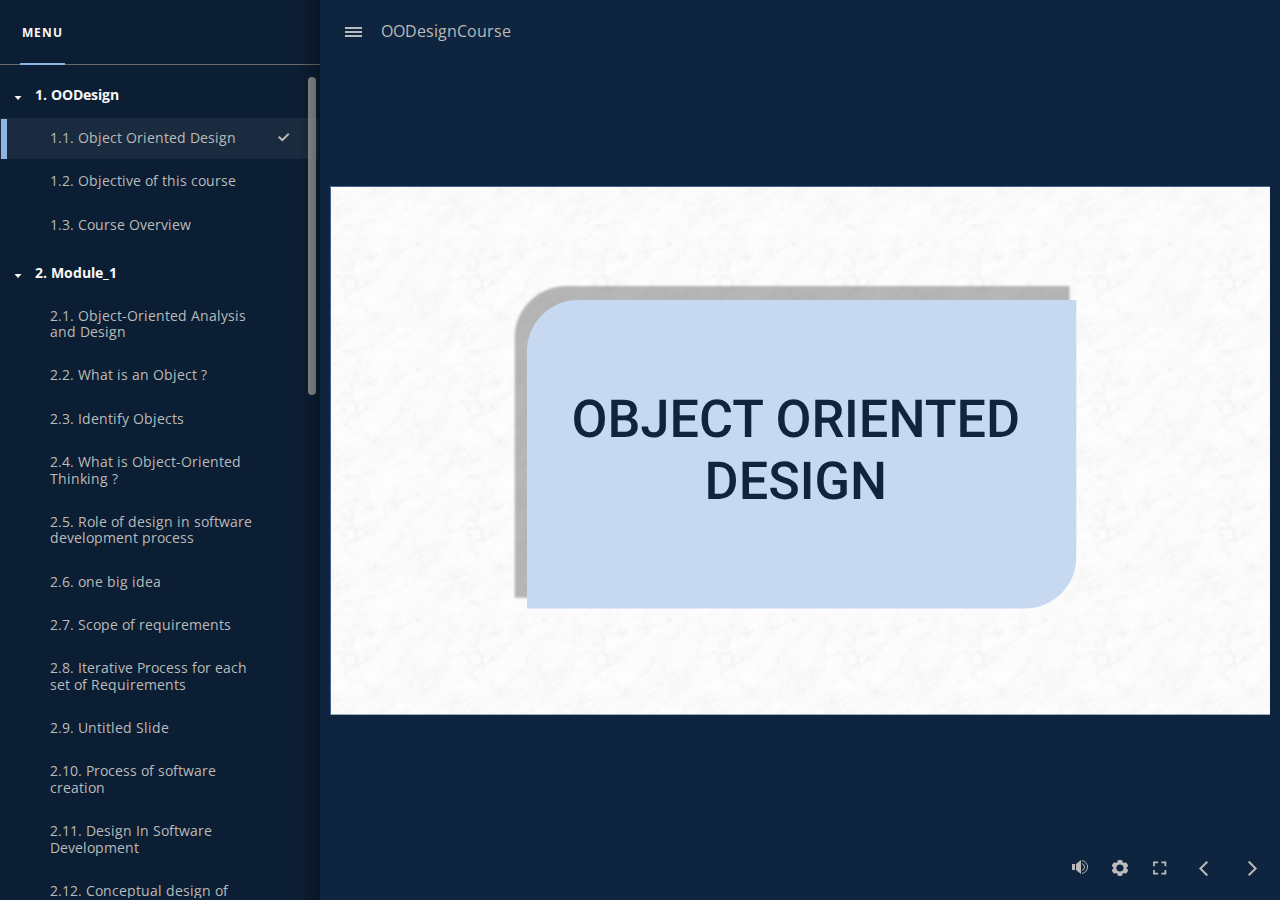
<file: index.html>
﻿<!doctype html>
<html lang="en-US">
<head>
  <meta charset="utf-8">
  <!-- Created using Storyline 360 - http://www.articulate.com  -->
  <!-- version: 3.76.30446.0 -->
  <title>OODesignCourse</title>
  <meta http-equiv="x-ua-compatible" content="IE=edge"/>
  <meta name="viewport" content="width=device-width,initial-scale=1,user-scalable=no,shrink-to-fit=no,minimal-ui"/>
  <meta name="apple-mobile-web-app-capable" content="yes"/>
  <style>
    html, body { height: 100%; padding: 0; margin: 0 }
    #app { height: 100%; width: 100%; }
  </style>

  <script>
    window.DS = {};
    window.globals = {
      DATA_PATH_BASE: '',
      HAS_FRAME: true,
      HAS_SLIDE: true,

      lmsPresent: false,
      tinCanPresent: false,
      cmi5Present: false,
      aoSupport: false,
      scale: 'noscale',
      captureRc: false,
      browserSize: 'optimal',
      bgColor: '#0F243E',
      features: 'AccessibleVideo,ConnectionMessages,DropIn1,FullScreenToggle,InsertSvgPicture,LayerPresentAsDialog,MultipleQuizTracking,PlayerSpeedControl,StreamingVideo,UpdatedThemeEditor,UseAudioElement,VideoTranscripts',
      themeName: 'unified',
      preloaderColor: '#FFFFFF',
      suppressAnalytics: false,
      productChannel: 'stable',
      publishSource: 'storyline',
      aid: 'aid|901c895d-7d07-468a-b23d-194858cc33f6',
      cid: '45171423-fa4b-4eb8-a6a2-fc3a84d59b30',
      playerVersion: '3.76.30446.0',
      publishTimestamp: '2023-06-23T13:05:51.5988112Z',
      maxIosVideoElements: 10,
      connectionSettings: { message: 'You%20are%20offline.%20Trying%20to%20reconnect...', useDarkTheme: false, mode: 'disabled' },

      
      parseParams: function(qs) {
        if (window.globals.parsedParams != null) {
          return window.globals.parsedParams;
        }
        qs = (qs || window.location.search.substr(1)).split('+').join(' ');
        var params = {},
            tokens,
            re = /[?&]?([^=]+)=([^&]*)/g;

        while (tokens = re.exec(qs)) {
          params[decodeURIComponent(tokens[1]).trim()] =
            decodeURIComponent(tokens[2]).trim();
        }
        window.globals.parsedParams = params;
        return params;
      }

    };
  </script>
  <script>
    var isIe11 = ('ActiveXObject' in window || window.MSBlobBuilder != null)
      && window.msCrypto != null && !window.ActiveXObject;
    if (isIe11) {
      window.globals.unsupportedBrowser = true;
      document.write(atob('[base64]'));
    }
  </script>
  
  <script>window.THREE = { };</script>
  
</head>
<body style="background: #0F243E" class="cs-HTML theme-unified">
  <!-- 360 -->
  <script>!function(){var e,i=/iPhone/i,o=/iPod/i,n=/iPad/i,t=/\biOS-universal(?:.+)Mac\b/i,r=/\bAndroid(?:.+)Mobile\b/i,a=/Android/i,d=/(?:SD4930UR|\bSilk(?:.+)Mobile\b)/i,p=/Silk/i,l=/Windows Phone/i,u=/\bWindows(?:.+)ARM\b/i,b=/BlackBerry/i,s=/BB10/i,c=/Opera Mini/i,f=/\b(CriOS|Chrome)(?:.+)Mobile/i,h=/Mobile(?:.+)Firefox\b/i,v=function(e){return void 0!==e&&"MacIntel"===e.platform&&"number"==typeof e.maxTouchPoints&&e.maxTouchPoints>1&&"undefined"==typeof MSStream};e=function(e){var m={userAgent:"",platform:"",maxTouchPoints:0};e||"undefined"==typeof navigator?"string"==typeof e?m.userAgent=e:e&&e.userAgent&&(m={userAgent:e.userAgent,platform:e.platform,maxTouchPoints:e.maxTouchPoints||0}):m={userAgent:navigator.userAgent,platform:navigator.platform,maxTouchPoints:navigator.maxTouchPoints||0};var g=m.userAgent,y=g.split("[FBAN");void 0!==y[1]&&(g=y[0]),void 0!==(y=g.split("Twitter"))[1]&&(g=y[0]);var A=function(e){return function(i){return i.test(e)}}(g),w={apple:{phone:A(i)&&!A(l),ipod:A(o),tablet:!A(i)&&(A(n)||v(m))&&!A(l),universal:A(t),device:(A(i)||A(o)||A(n)||A(t)||v(m))&&!A(l)},amazon:{phone:A(d),tablet:!A(d)&&A(p),device:A(d)||A(p)},android:{phone:!A(l)&&A(d)||!A(l)&&A(r),tablet:!A(l)&&!A(d)&&!A(r)&&(A(p)||A(a)),device:!A(l)&&(A(d)||A(p)||A(r)||A(a))||A(/\bokhttp\b/i)},windows:{phone:A(l),tablet:A(u),device:A(l)||A(u)},other:{blackberry:A(b),blackberry10:A(s),opera:A(c),firefox:A(h),chrome:A(f),device:A(b)||A(s)||A(c)||A(h)||A(f)},any:!1,phone:!1,tablet:!1};return w.any=w.apple.device||w.android.device||w.windows.device||w.other.device,w.phone=w.apple.phone||w.android.phone||w.windows.phone,w.tablet=w.apple.tablet||w.android.tablet||w.windows.tablet,w}(),"object"==typeof exports&&"undefined"!=typeof module?module.exports=e:"function"==typeof define&&define.amd?define((function(){return e})):this.isMobile=e}();
    window.isMobile.apple.tablet = window.isMobile.apple.tablet ||
      (navigator.platform === 'MacIntel' && navigator.maxTouchPoints > 1);
    window.isMobile.apple.device = window.isMobile.apple.device || window.isMobile.apple.tablet;
    window.isMobile.tablet = window.isMobile.tablet || window.isMobile.apple.tablet;
    window.isMobile.any = window.isMobile.any || window.isMobile.apple.tablet;
  </script>

  <div id="focus-sink" tabindex="-1"></div>

  <div id="preso"></div>
  <script>
    (function() {

      var classTypes = [ 'desktop', 'mobile', 'phone', 'tablet' ];

      var addDeviceClasses = function(prefix, testObj) {
        var curr, i;
        for (i = 0; i < classTypes.length; i++) {
          curr = classTypes[i];
          if (testObj[curr]) {
            document.body.classList.add(prefix + curr);
          }
        }
      };

      var params = window.globals.parseParams(),
          isDevicePreview = params.devicepreview === '1',
          isPhoneOverride = params.deviceType === 'phone' || (isDevicePreview && params.phone == '1'),
          isTabletOverride = (params.deviceType === 'tablet' || isDevicePreview) && !isPhoneOverride,
          isMobileOverride = isPhoneOverride || isTabletOverride;

      var deviceView = {
        desktop: !window.isMobile.any && !isMobileOverride,
        mobile: window.isMobile.any || isMobileOverride,
        phone: isPhoneOverride || (window.isMobile.phone && !isTabletOverride),
        tablet: isTabletOverride || window.isMobile.tablet
      };

      window.globals.deviceView = deviceView;
      window.isMobile.desktop = !window.isMobile.any;
      window.isMobile.mobile = window.isMobile.any;

      addDeviceClasses('view-', deviceView);

    })();
  </script>
  
  <script src='story_content/user.js' type=text/javascript></script>
  <div class="slide-loader"></div>

  <script>
    var doc = document, loader = doc.body.querySelector('.slide-loader'); [ 1, 2, 3 ].forEach(function(n) { var d = doc.createElement('div'); d.style.backgroundColor = window.globals.preloaderColor; d.classList.add('mobile-loader-dot'); d.classList.add('dot' + n); loader.appendChild(d); });
  </script>

  <div class="mobile-load-title-overlay" style="display: none">
    <div class="mobile-load-title">OODesignCourse</div>
  </div>

  <div class="mobile-chrome-warning"></div>

  
<style>
  .warn-connection-dialog {
    display: none;
    background: transparent;
    pointer-events: none;
    position: fixed;
    left: 0;
    top: 0;
    width: 100%;
    height: 100%;
    z-index: 999;
  }

  .warn-connection-content {
    border-radius: 4px;
    background: white;
    border: 1px solid #E7E7E7;
    color: #333333;
    box-shadow: 0 2px 4px rgba(0, 0, 0, 0.25);
    transition: all 150ms ease-out;
    position: absolute;
    white-space: nowrap;
  }

  .view-phone.is-landscape .warn-connection-content {
    left: 23px;
    bottom: 23px;
  }

  .view-tablet.is-landscape .warn-connection-content {
    left: 50%;
    top: 20px;
    transform: translateX(-50%);
  }

  .is-portrait .warn-connection-content {
    transform: translate(-50%, calc(-100% - 15px));
  }

  .warn-connection-content p {
    display: inline-block;
    margin: 0 8px 0 0;
    line-height: 33px;
    font-size: 11px;
  }

  .warn-connection-content svg {
    position: relative;
    vertical-align: middle;
    margin: 0 2px 2px 8px;
  }

  .view-desktop .warn-connection-content {
    left: 1.5em;
    bottom: 1.5em;
  }

  .view-desktop .warn-connection-content p {
    font-size: 1.1em;
  }

  .is-offline .warn-connection-dialog {
    display: block;
  }

  .is-offline .cs-panel * {
    pointer-events: none !important;
  }

  .is-offline .cs-panel {
    pointer-events: all !important;
  }

  .is-offline #nav-controls * {
    pointer-events: none !important;
  }

  .is-offline #nav-controls {
    pointer-events: all !important;
  }
</style>

<div class="warn-connection-dialog">
  <div class="warn-connection-content">
    <svg width="17" height="15" viewBox="0 0 17 15" xmlns="http://www.w3.org/2000/svg">
      <path fill="#8F0000" stroke="white" d="M16.07,12.98 L15.88,12.23 L9.51,1.21 C8.97,0.26,7.6,0.26,7.06,1.21 L0.69,12.23 C0.15,13.16,0.81,14.36,1.91,14.36 H14.65 C15.47,14.36,16.05,13.7,16.07,12.98 Z"/>
      <path fill="white" stroke="white" d="M8.58,5.5 C8.35,5.28,8.5,5.35,8.21,5.32 C8.09,5.35,7.97,5.49,7.96,5.67 C7.97,5.79,7.98,5.92,7.98,6.04 L7.98,6.04 C7.99,6.17,8,6.31,8.01,6.43 L8.01,6.44 C8.03,6.92,8.06,7.41,8.09,7.9 L8.09,7.9 C8.12,8.39,8.14,8.88,8.17,9.37 C8.17,9.39,8.18,9.42,8.2,9.44 C8.23,9.46,8.25,9.47,8.28,9.47 C8.31,9.47,8.34,9.46,8.35,9.44 C8.37,9.43,8.38,9.4,8.39,9.35 L8.39,9.34 C8.39,9.24,8.4,9.15,8.4,9.05 L8.4,9.05 C8.41,8.96,8.41,8.86,8.42,8.75 C8.43,8.44,8.45,8.12,8.47,7.81 L8.47,7.81 C8.49,7.49,8.51,7.18,8.53,6.87 C8.55,6.46,8.56,6.05,8.59,5.64 L8.6,5.62 C8.6,5.57,8.59,5.53,8.58,5.5 L8.21,5.32 Z"/>
      <circle fill="white" stroke="white" cx="8.3" cy="11.35" r="0.3"/>
    </svg>
    <p>You are offline. Trying to reconnect...</p>
  </div>
</div>

<script>
  (function() {
    window.DS.connection = {
      warningShown: false,
      assets: {},
      loadingAssetGroup: false,
      retryDelay: 500
    };

    var connectionSettings = window.globals.connectionSettings || {};

    // The `window.globals.features` variable must be set in `webpack.dev.config` when testing locally - it is not enough
    // to have it in the data - but it must be set there as well.
    var useConnectionMessages = window.AbortController != null &&
      window.location.protocol != 'file:' &&
      window.globals.features.indexOf('ConnectionMessages') != -1 &&
      connectionSettings.mode === 'normal';

    window.DS.connection.useConnectionMessages = useConnectionMessages

    var assetCount = 0;
    var checkLoadedId;


    if (useConnectionMessages && connectionSettings != null) {
      var contentEl = document.querySelector('.warn-connection-content');
      var messageEl = contentEl.querySelector('p')

      if (connectionSettings.useDarkTheme) {
        contentEl.style.borderColor = '#BABBBA';
        contentEl.style.backgroundColor = '#282828';
        contentEl.style.color = '#FFFFFF';
      }

      if (connectionSettings.message != null) {
        messageEl.textContent = window.decodeURIComponent(connectionSettings.message);
      }
    }

    function checkAssetsReady() {
      for (var i in DS.connection.assets) {
        if (!DS.connection.assets[i].success) {
          return false;
        }
      }
      return true;
    }

    function stopAssetGroup() {
      if (!useConnectionMessages) { return; }

      assetCount = 0;

      DS.connection.oldAssetGroup = DS.connection.assets;
      DS.connection.assets = {};
      DS.connection.loadingAssetGroup = false;
      clearInterval(checkLoadedId);
    }

    function startAssetGroup() {
      if (!useConnectionMessages) { return; }
      var ticks = 0;
      clearInterval(checkLoadedId);
      checkLoadedId = setInterval(function() {
        var loaded = 0;
        if (assetCount === 0 && loaded === 0) {
          clearInterval(checkLoadedId);
          return;
        }

        for (var i in DS.connection.assets) {
          if (DS.connection.assets[i].success) {
            loaded++;
          }
        }

        if (assetCount === loaded && checkAssetsReady()) {
          for (var i in DS.connection.assets) {
            if (DS.connection.assets[i].action) {
              DS.connection.assets[i].action();
            }
          }
          hideWarning();
          stopAssetGroup();
        }
      }, 100)
    }

    function requiredAsset(url, action, retry, type) {
      if (!useConnectionMessages) { return; }
      if (DS.connection.assets[url]) { return; }

      DS.connection.assets[url] = {
        success: false, action: action, retry: retry, type: type
      };
      assetCount = Object.keys(DS.connection.assets).length;
      if (!DS.connection.loadingAssetGroup) {
        startAssetGroup();
      }
      DS.connection.loadingAssetGroup = true;
    }

    function assetLoaded(url) {
      if (!useConnectionMessages) { return; }
      if (DS.connection.assets[url]) {
        DS.connection.assets[url].success = true;
      }
    }

    function assetFailed(url) {
      if (!useConnectionMessages) { return; }
      if (!DS.connection.assets[url]) {
        if (/\.js$/.test(url)) {
          setTimeout(function() {
            if (DS.connection.lastSlideLoaded != null) {
              DS.connection.lastSlideLoaded();
            }
          }, DS.connection.retryDelay);
        }
        return;
      }
      if (!DS.connection.warningShown) { showWarning(); }
      if (DS.connection.assets[url].retry) {
        setTimeout(function() {
          if (!DS.connection.assets[url].success) {
            DS.connection.assets[url].retry()
          }
        }, DS.connection.retryDelay);
      }
    }

    function hideWarning() {
      document.body.classList.remove('is-offline');
      DS.connection.warningShown = false;
    }
    DS.connection.hideWarning = hideWarning

    function showWarning(btn) {
      document.body.classList.add('is-offline')
      DS.connection.warningShown = true;
      updateWarningPosition();
    }

    function updateWarningPosition() {
      if (!DS.connection.warningShown) {
        return;
      }

      var isPortrait = document.body.classList.contains('is-portrait');
      var warningEl = document.querySelector('.warn-connection-content');

      if (isPortrait) {
        var slide = document.querySelector('.primary-slide');
        var slideRect = slide.getBoundingClientRect();

        warningEl.style.top = `${slideRect.top}px`
        warningEl.style.left = `${slideRect.left + slideRect.width / 2}px`
      } else {
        warningEl.style.top = null;
        warningEl.style.left = null;
      }

      window.requestAnimationFrame(updateWarningPosition);
    }

    // these will all be noops if the feature flag isn't set in
    // the data and `window.globals.features`
    DS.connection.requiredAsset = requiredAsset;
    DS.connection.assetLoaded = assetLoaded;
    DS.connection.assetFailed = assetFailed;
    DS.connection.stopAssetGroup = stopAssetGroup;
    DS.connection.startAssetGroup = startAssetGroup;
  })();
</script>


  <script>
    
    if (window.autoSpider && window.vInterfaceObject) {
      document.querySelector('.mobile-load-title-overlay').style.display = 'none';
    }
  </script>

  

  <link rel="stylesheet" href="html5/data/css/output.min.css" data-noprefix/>
</body>
<script src="html5/lib/scripts/bootstrapper.min.js"></script>
</html>
</file>
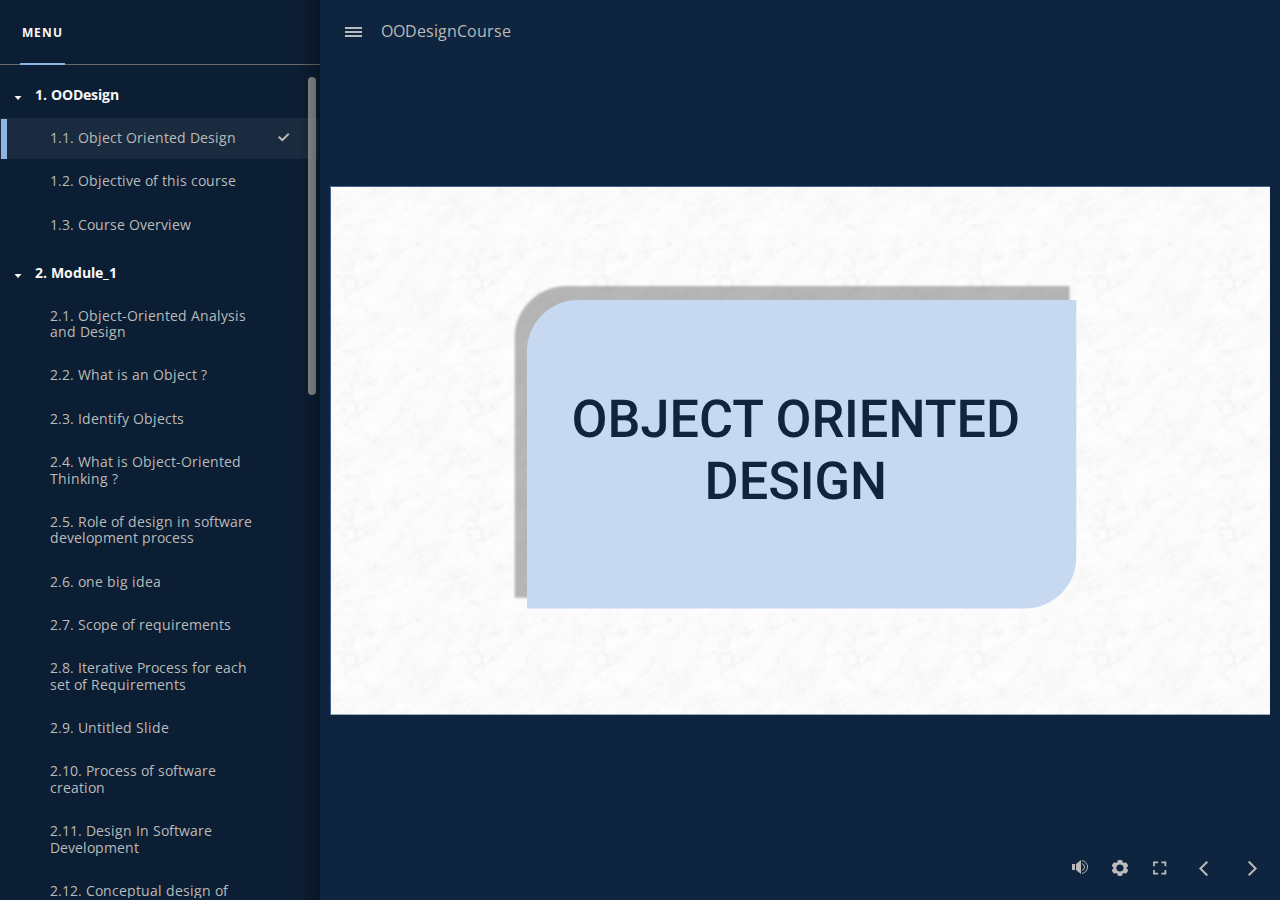
<file: story.html>
﻿<!doctype html>
<html lang="en-US">
<head>
  <meta charset="utf-8">
  <!-- Created using Storyline 360 - http://www.articulate.com  -->
  <!-- version: 3.76.30446.0 -->
  <title>OODesignCourse</title>
  <meta http-equiv="x-ua-compatible" content="IE=edge"/>
  <meta name="viewport" content="width=device-width,initial-scale=1,user-scalable=no,shrink-to-fit=no,minimal-ui"/>
  <meta name="apple-mobile-web-app-capable" content="yes"/>
  <style>
    html, body { height: 100%; padding: 0; margin: 0 }
    #app { height: 100%; width: 100%; }
  </style>

  <script>
    window.DS = {};
    window.globals = {
      DATA_PATH_BASE: '',
      HAS_FRAME: true,
      HAS_SLIDE: true,

      lmsPresent: false,
      tinCanPresent: false,
      cmi5Present: false,
      aoSupport: false,
      scale: 'noscale',
      captureRc: false,
      browserSize: 'optimal',
      bgColor: '#0F243E',
      features: 'AccessibleVideo,ConnectionMessages,DropIn1,FullScreenToggle,InsertSvgPicture,LayerPresentAsDialog,MultipleQuizTracking,PlayerSpeedControl,StreamingVideo,UpdatedThemeEditor,UseAudioElement,VideoTranscripts',
      themeName: 'unified',
      preloaderColor: '#FFFFFF',
      suppressAnalytics: false,
      productChannel: 'stable',
      publishSource: 'storyline',
      aid: 'aid|901c895d-7d07-468a-b23d-194858cc33f6',
      cid: '45171423-fa4b-4eb8-a6a2-fc3a84d59b30',
      playerVersion: '3.76.30446.0',
      publishTimestamp: '2023-07-15T01:47:57.7585515Z',
      maxIosVideoElements: 10,
      connectionSettings: { message: 'You%20are%20offline.%20Trying%20to%20reconnect...', useDarkTheme: false, mode: 'disabled' },

      
      parseParams: function(qs) {
        if (window.globals.parsedParams != null) {
          return window.globals.parsedParams;
        }
        qs = (qs || window.location.search.substr(1)).split('+').join(' ');
        var params = {},
            tokens,
            re = /[?&]?([^=]+)=([^&]*)/g;

        while (tokens = re.exec(qs)) {
          params[decodeURIComponent(tokens[1]).trim()] =
            decodeURIComponent(tokens[2]).trim();
        }
        window.globals.parsedParams = params;
        return params;
      }

    };
  </script>
  <script>
    var isIe11 = ('ActiveXObject' in window || window.MSBlobBuilder != null)
      && window.msCrypto != null && !window.ActiveXObject;
    if (isIe11) {
      window.globals.unsupportedBrowser = true;
      document.write(atob('[base64]'));
    }
  </script>
  
  <script>window.THREE = { };</script>
  
</head>
<body style="background: #0F243E" class="cs-HTML theme-unified">
  <!-- 360 -->
  <script>!function(){var e,i=/iPhone/i,o=/iPod/i,n=/iPad/i,t=/\biOS-universal(?:.+)Mac\b/i,r=/\bAndroid(?:.+)Mobile\b/i,a=/Android/i,d=/(?:SD4930UR|\bSilk(?:.+)Mobile\b)/i,p=/Silk/i,l=/Windows Phone/i,u=/\bWindows(?:.+)ARM\b/i,b=/BlackBerry/i,s=/BB10/i,c=/Opera Mini/i,f=/\b(CriOS|Chrome)(?:.+)Mobile/i,h=/Mobile(?:.+)Firefox\b/i,v=function(e){return void 0!==e&&"MacIntel"===e.platform&&"number"==typeof e.maxTouchPoints&&e.maxTouchPoints>1&&"undefined"==typeof MSStream};e=function(e){var m={userAgent:"",platform:"",maxTouchPoints:0};e||"undefined"==typeof navigator?"string"==typeof e?m.userAgent=e:e&&e.userAgent&&(m={userAgent:e.userAgent,platform:e.platform,maxTouchPoints:e.maxTouchPoints||0}):m={userAgent:navigator.userAgent,platform:navigator.platform,maxTouchPoints:navigator.maxTouchPoints||0};var g=m.userAgent,y=g.split("[FBAN");void 0!==y[1]&&(g=y[0]),void 0!==(y=g.split("Twitter"))[1]&&(g=y[0]);var A=function(e){return function(i){return i.test(e)}}(g),w={apple:{phone:A(i)&&!A(l),ipod:A(o),tablet:!A(i)&&(A(n)||v(m))&&!A(l),universal:A(t),device:(A(i)||A(o)||A(n)||A(t)||v(m))&&!A(l)},amazon:{phone:A(d),tablet:!A(d)&&A(p),device:A(d)||A(p)},android:{phone:!A(l)&&A(d)||!A(l)&&A(r),tablet:!A(l)&&!A(d)&&!A(r)&&(A(p)||A(a)),device:!A(l)&&(A(d)||A(p)||A(r)||A(a))||A(/\bokhttp\b/i)},windows:{phone:A(l),tablet:A(u),device:A(l)||A(u)},other:{blackberry:A(b),blackberry10:A(s),opera:A(c),firefox:A(h),chrome:A(f),device:A(b)||A(s)||A(c)||A(h)||A(f)},any:!1,phone:!1,tablet:!1};return w.any=w.apple.device||w.android.device||w.windows.device||w.other.device,w.phone=w.apple.phone||w.android.phone||w.windows.phone,w.tablet=w.apple.tablet||w.android.tablet||w.windows.tablet,w}(),"object"==typeof exports&&"undefined"!=typeof module?module.exports=e:"function"==typeof define&&define.amd?define((function(){return e})):this.isMobile=e}();
    window.isMobile.apple.tablet = window.isMobile.apple.tablet ||
      (navigator.platform === 'MacIntel' && navigator.maxTouchPoints > 1);
    window.isMobile.apple.device = window.isMobile.apple.device || window.isMobile.apple.tablet;
    window.isMobile.tablet = window.isMobile.tablet || window.isMobile.apple.tablet;
    window.isMobile.any = window.isMobile.any || window.isMobile.apple.tablet;
  </script>

  <div id="focus-sink" tabindex="-1"></div>

  <div id="preso"></div>
  <script>
    (function() {

      var classTypes = [ 'desktop', 'mobile', 'phone', 'tablet' ];

      var addDeviceClasses = function(prefix, testObj) {
        var curr, i;
        for (i = 0; i < classTypes.length; i++) {
          curr = classTypes[i];
          if (testObj[curr]) {
            document.body.classList.add(prefix + curr);
          }
        }
      };

      var params = window.globals.parseParams(),
          isDevicePreview = params.devicepreview === '1',
          isPhoneOverride = params.deviceType === 'phone' || (isDevicePreview && params.phone == '1'),
          isTabletOverride = (params.deviceType === 'tablet' || isDevicePreview) && !isPhoneOverride,
          isMobileOverride = isPhoneOverride || isTabletOverride;

      var deviceView = {
        desktop: !window.isMobile.any && !isMobileOverride,
        mobile: window.isMobile.any || isMobileOverride,
        phone: isPhoneOverride || (window.isMobile.phone && !isTabletOverride),
        tablet: isTabletOverride || window.isMobile.tablet
      };

      window.globals.deviceView = deviceView;
      window.isMobile.desktop = !window.isMobile.any;
      window.isMobile.mobile = window.isMobile.any;

      addDeviceClasses('view-', deviceView);

    })();
  </script>
  
  <script src='story_content/user.js' type=text/javascript></script>
  <div class="slide-loader"></div>

  <script>
    var doc = document, loader = doc.body.querySelector('.slide-loader'); [ 1, 2, 3 ].forEach(function(n) { var d = doc.createElement('div'); d.style.backgroundColor = window.globals.preloaderColor; d.classList.add('mobile-loader-dot'); d.classList.add('dot' + n); loader.appendChild(d); });
  </script>

  <div class="mobile-load-title-overlay" style="display: none">
    <div class="mobile-load-title">OODesignCourse</div>
  </div>

  <div class="mobile-chrome-warning"></div>

  
<style>
  .warn-connection-dialog {
    display: none;
    background: transparent;
    pointer-events: none;
    position: fixed;
    left: 0;
    top: 0;
    width: 100%;
    height: 100%;
    z-index: 999;
  }

  .warn-connection-content {
    border-radius: 4px;
    background: white;
    border: 1px solid #E7E7E7;
    color: #333333;
    box-shadow: 0 2px 4px rgba(0, 0, 0, 0.25);
    transition: all 150ms ease-out;
    position: absolute;
    white-space: nowrap;
  }

  .view-phone.is-landscape .warn-connection-content {
    left: 23px;
    bottom: 23px;
  }

  .view-tablet.is-landscape .warn-connection-content {
    left: 50%;
    top: 20px;
    transform: translateX(-50%);
  }

  .is-portrait .warn-connection-content {
    transform: translate(-50%, calc(-100% - 15px));
  }

  .warn-connection-content p {
    display: inline-block;
    margin: 0 8px 0 0;
    line-height: 33px;
    font-size: 11px;
  }

  .warn-connection-content svg {
    position: relative;
    vertical-align: middle;
    margin: 0 2px 2px 8px;
  }

  .view-desktop .warn-connection-content {
    left: 1.5em;
    bottom: 1.5em;
  }

  .view-desktop .warn-connection-content p {
    font-size: 1.1em;
  }

  .is-offline .warn-connection-dialog {
    display: block;
  }

  .is-offline .cs-panel * {
    pointer-events: none !important;
  }

  .is-offline .cs-panel {
    pointer-events: all !important;
  }

  .is-offline #nav-controls * {
    pointer-events: none !important;
  }

  .is-offline #nav-controls {
    pointer-events: all !important;
  }
</style>

<div class="warn-connection-dialog">
  <div class="warn-connection-content">
    <svg width="17" height="15" viewBox="0 0 17 15" xmlns="http://www.w3.org/2000/svg">
      <path fill="#8F0000" stroke="white" d="M16.07,12.98 L15.88,12.23 L9.51,1.21 C8.97,0.26,7.6,0.26,7.06,1.21 L0.69,12.23 C0.15,13.16,0.81,14.36,1.91,14.36 H14.65 C15.47,14.36,16.05,13.7,16.07,12.98 Z"/>
      <path fill="white" stroke="white" d="M8.58,5.5 C8.35,5.28,8.5,5.35,8.21,5.32 C8.09,5.35,7.97,5.49,7.96,5.67 C7.97,5.79,7.98,5.92,7.98,6.04 L7.98,6.04 C7.99,6.17,8,6.31,8.01,6.43 L8.01,6.44 C8.03,6.92,8.06,7.41,8.09,7.9 L8.09,7.9 C8.12,8.39,8.14,8.88,8.17,9.37 C8.17,9.39,8.18,9.42,8.2,9.44 C8.23,9.46,8.25,9.47,8.28,9.47 C8.31,9.47,8.34,9.46,8.35,9.44 C8.37,9.43,8.38,9.4,8.39,9.35 L8.39,9.34 C8.39,9.24,8.4,9.15,8.4,9.05 L8.4,9.05 C8.41,8.96,8.41,8.86,8.42,8.75 C8.43,8.44,8.45,8.12,8.47,7.81 L8.47,7.81 C8.49,7.49,8.51,7.18,8.53,6.87 C8.55,6.46,8.56,6.05,8.59,5.64 L8.6,5.62 C8.6,5.57,8.59,5.53,8.58,5.5 L8.21,5.32 Z"/>
      <circle fill="white" stroke="white" cx="8.3" cy="11.35" r="0.3"/>
    </svg>
    <p>You are offline. Trying to reconnect...</p>
  </div>
</div>

<script>
  (function() {
    window.DS.connection = {
      warningShown: false,
      assets: {},
      loadingAssetGroup: false,
      retryDelay: 500
    };

    var connectionSettings = window.globals.connectionSettings || {};

    // The `window.globals.features` variable must be set in `webpack.dev.config` when testing locally - it is not enough
    // to have it in the data - but it must be set there as well.
    var useConnectionMessages = window.AbortController != null &&
      window.location.protocol != 'file:' &&
      window.globals.features.indexOf('ConnectionMessages') != -1 &&
      connectionSettings.mode === 'normal';

    window.DS.connection.useConnectionMessages = useConnectionMessages

    var assetCount = 0;
    var checkLoadedId;


    if (useConnectionMessages && connectionSettings != null) {
      var contentEl = document.querySelector('.warn-connection-content');
      var messageEl = contentEl.querySelector('p')

      if (connectionSettings.useDarkTheme) {
        contentEl.style.borderColor = '#BABBBA';
        contentEl.style.backgroundColor = '#282828';
        contentEl.style.color = '#FFFFFF';
      }

      if (connectionSettings.message != null) {
        messageEl.textContent = window.decodeURIComponent(connectionSettings.message);
      }
    }

    function checkAssetsReady() {
      for (var i in DS.connection.assets) {
        if (!DS.connection.assets[i].success) {
          return false;
        }
      }
      return true;
    }

    function stopAssetGroup() {
      if (!useConnectionMessages) { return; }

      assetCount = 0;

      DS.connection.oldAssetGroup = DS.connection.assets;
      DS.connection.assets = {};
      DS.connection.loadingAssetGroup = false;
      clearInterval(checkLoadedId);
    }

    function startAssetGroup() {
      if (!useConnectionMessages) { return; }
      var ticks = 0;
      clearInterval(checkLoadedId);
      checkLoadedId = setInterval(function() {
        var loaded = 0;
        if (assetCount === 0 && loaded === 0) {
          clearInterval(checkLoadedId);
          return;
        }

        for (var i in DS.connection.assets) {
          if (DS.connection.assets[i].success) {
            loaded++;
          }
        }

        if (assetCount === loaded && checkAssetsReady()) {
          for (var i in DS.connection.assets) {
            if (DS.connection.assets[i].action) {
              DS.connection.assets[i].action();
            }
          }
          hideWarning();
          stopAssetGroup();
        }
      }, 100)
    }

    function requiredAsset(url, action, retry, type) {
      if (!useConnectionMessages) { return; }
      if (DS.connection.assets[url]) { return; }

      DS.connection.assets[url] = {
        success: false, action: action, retry: retry, type: type
      };
      assetCount = Object.keys(DS.connection.assets).length;
      if (!DS.connection.loadingAssetGroup) {
        startAssetGroup();
      }
      DS.connection.loadingAssetGroup = true;
    }

    function assetLoaded(url) {
      if (!useConnectionMessages) { return; }
      if (DS.connection.assets[url]) {
        DS.connection.assets[url].success = true;
      }
    }

    function assetFailed(url) {
      if (!useConnectionMessages) { return; }
      if (!DS.connection.assets[url]) {
        if (/\.js$/.test(url)) {
          setTimeout(function() {
            if (DS.connection.lastSlideLoaded != null) {
              DS.connection.lastSlideLoaded();
            }
          }, DS.connection.retryDelay);
        }
        return;
      }
      if (!DS.connection.warningShown) { showWarning(); }
      if (DS.connection.assets[url].retry) {
        setTimeout(function() {
          if (!DS.connection.assets[url].success) {
            DS.connection.assets[url].retry()
          }
        }, DS.connection.retryDelay);
      }
    }

    function hideWarning() {
      document.body.classList.remove('is-offline');
      DS.connection.warningShown = false;
    }
    DS.connection.hideWarning = hideWarning

    function showWarning(btn) {
      document.body.classList.add('is-offline')
      DS.connection.warningShown = true;
      updateWarningPosition();
    }

    function updateWarningPosition() {
      if (!DS.connection.warningShown) {
        return;
      }

      var isPortrait = document.body.classList.contains('is-portrait');
      var warningEl = document.querySelector('.warn-connection-content');

      if (isPortrait) {
        var slide = document.querySelector('.primary-slide');
        var slideRect = slide.getBoundingClientRect();

        warningEl.style.top = `${slideRect.top}px`
        warningEl.style.left = `${slideRect.left + slideRect.width / 2}px`
      } else {
        warningEl.style.top = null;
        warningEl.style.left = null;
      }

      window.requestAnimationFrame(updateWarningPosition);
    }

    // these will all be noops if the feature flag isn't set in
    // the data and `window.globals.features`
    DS.connection.requiredAsset = requiredAsset;
    DS.connection.assetLoaded = assetLoaded;
    DS.connection.assetFailed = assetFailed;
    DS.connection.stopAssetGroup = stopAssetGroup;
    DS.connection.startAssetGroup = startAssetGroup;
  })();
</script>


  <script>
    
    if (window.autoSpider && window.vInterfaceObject) {
      document.querySelector('.mobile-load-title-overlay').style.display = 'none';
    }
  </script>

  

  <link rel="stylesheet" href="html5/data/css/output.min.css" data-noprefix/>
</body>
<script src="html5/lib/scripts/bootstrapper.min.js"></script>
</html>
</file>
